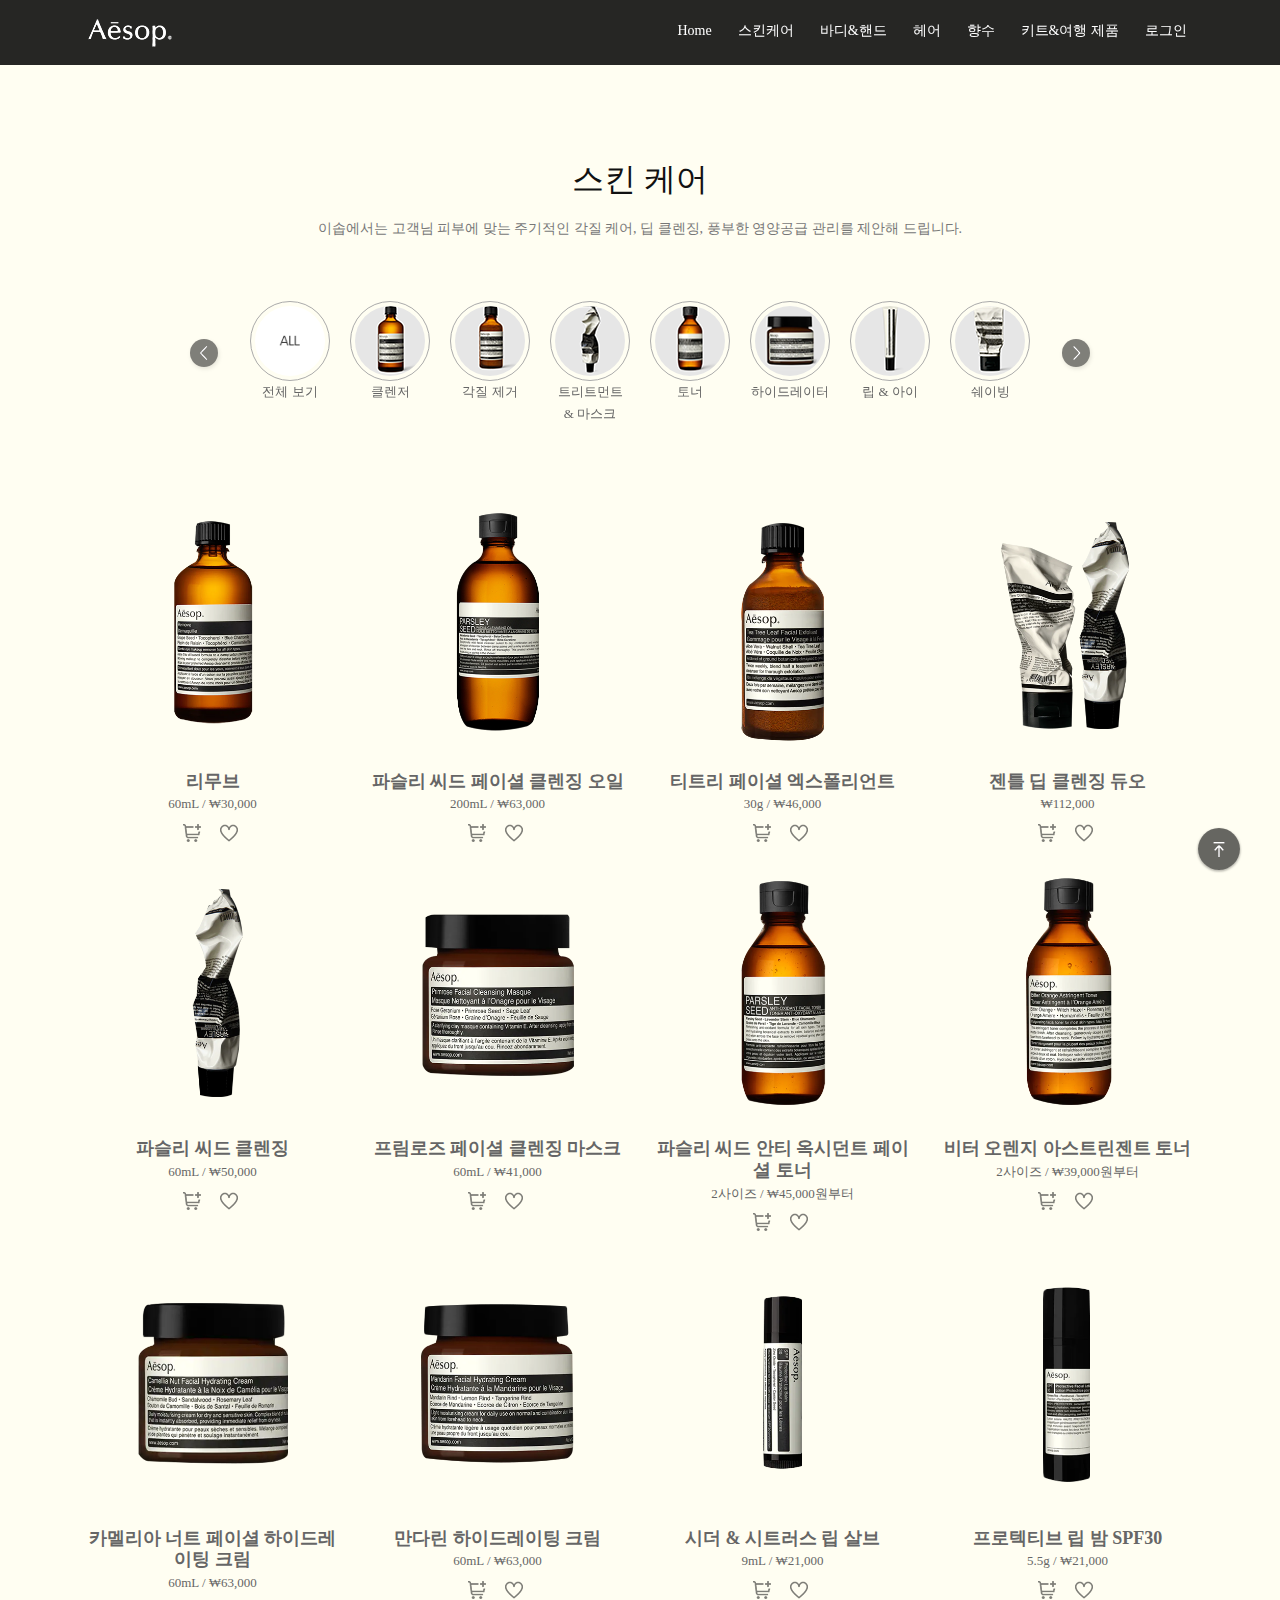
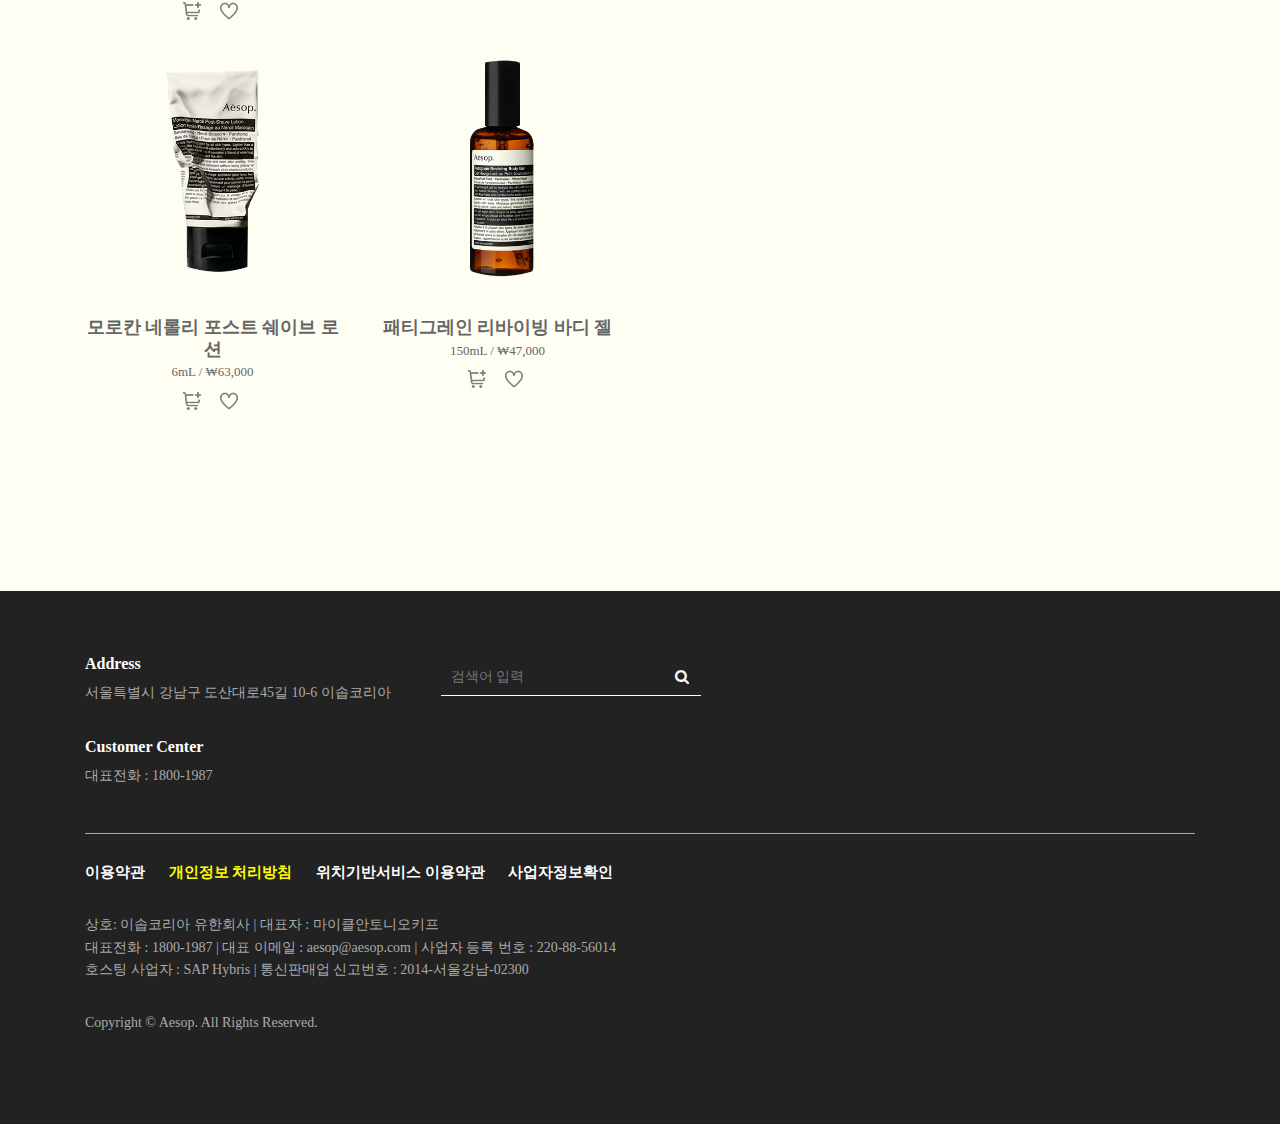
<file: sub_01.html>
<!DOCTYPE html>
<html lang="ko" class="prevent_fouc">
<head>
  <meta charset="UTF-8">
  <title>Aesop | prototype</title>
  <meta content="width=device-width, initial-scale=1.0" name="viewport">

  <!-- Favicons -->
  <link href="images/favicon.png" rel="icon">
  <link href="images/apple-touch-icon.png" rel="apple-touch-icon">

  <!-- Google Fonts -->
  <link href="https://fonts.googleapis.com/css?family=Montserrat:300,400,500,700|Open+Sans:300,300i,400,400i,700,700i" rel="stylesheet">

  <!-- Bootstrap CSS File -->
  <link href="lib/bootstrap/css/bootstrap.min.css" rel="stylesheet">

  <!-- Libraries CSS Files -->
  <link href="lib/animate/animate.min.css" rel="stylesheet">
  <link href="lib/font-awesome/css/font-awesome.min.css" rel="stylesheet">
  <link href="lib/ionicons/css/ionicons.min.css" rel="stylesheet">
  <link href="lib/magnific-popup/magnific-popup.css" rel="stylesheet">

  <!-- Main Stylesheet File -->
  <link href="css/style_sub.css" rel="stylesheet">

  <!-- slider -->
  <link rel="stylesheet" type="text/css" href="./css/slick.css">
  <link rel="stylesheet" href="./css/slick.min.css">
  <link rel="stylesheet" href="./css/slick-theme.min.css">

  <!-- fontawesome 최신버전 -->
  <script src="./js/fontawesome.js"></script>

</head>

<body>
  
  <!--==========================
    Header
  ============================-->
  <header id="header">
    <div class="container">

      <div id="logo" class="pull-left">
        <h1><a href="index.html" class="scrollto"><img src="images/logo.png" alt="logo"></a></h1>
      </div>

      <nav id="nav-menu-container">
        <ul class="nav-menu">
          <li class="menu-active"><a href="./index.html">Home</a></li>
          <li><a href="./sub_01.html">스킨케어</a></li>
          <li><a href="./sub_01.html">바디&amp;핸드</a></li>
          <li><a href="./sub_01.html">헤어</a></li>
          <li><a href="./sub_01.html">향수</a></li>
          <li><a href="./sub_01.html">키트&amp;여행 제품</a></li>
          <li><a href="#">로그인</a></li>
        </ul>
      </nav><!-- #nav-menu-container -->
    </div>

    <!-- 검색 폼 -->
    <div class="d3">
      <form>
          <input type="text" placeholder="검색어 입력">
          <button type="submit">검색</button>
      </form>
    </div>
  <div class="search_btn"></div>
  </header><!-- #header -->


  <!--==========================
    online store Section
  ============================-->
    <section id="team">
        <div class="container">
          <div class="section-header">
            <h3 class="section-title">스킨 케어</h3>
            <p class="section-description">
              이솝에서는 고객님 피부에 맞는 주기적인 각질 케어, 딥 클렌징, 풍부한 영양공급 관리를 제안해 드립니다.
            </p>
          </div>
            <!-- slider -->
              <div class="page-wrapper">
              <div class="post-slider">
                  <div class="fas_02 prev_02" id="prev">
                      <img src="./images/prev2.png" alt="prev">
                  </div>
                  <div class="fas_02 next_02" id="next">
                      <img src="./images/next2.png" alt="next">
                  </div>
                  <div class="post-wrapper-8p">
                      <div>
                          <a class="databtn databtn_001">
                              <img src="./images/all.png" alt="전체보기">
                          </a>
                          <span class="imgcaption ">전체 보기</span>
                      </div>
                      <div>
                          <a class="databtn databtn_002">
                              <img src="./images/1-0.png" alt="클렌저">
                          </a>
                          <span class="imgcaption">클렌저</span>
                      </div>
                      <div>
                          <a class="databtn databtn_003">
                              <img src="./images/2-0.png" alt="각질 제거">
                          </a>
                          <span class="imgcaption">각질 제거</span>
                      </div>
                      <div>
                          <a class="databtn databtn_004">
                              <img src="./images/3-0.png" alt="트리트먼트_마스크">
                          </a>
                          <span class="imgcaption">트리트먼트 <br>&amp; 마스크</span>
                      </div>
                      <div>
                        <a class="databtn databtn_005">
                              <img src="./images/4-0.png" alt="토너">             
                      </a>
                      <span class="imgcaption">토너</span>
                      </div>
                      <div>
                          <a class="databtn databtn_006">
                              <img src="./images/5-0.png" alt="하이드레이터">
                          </a>
                          <span class="imgcaption">하이드레이터</span>
                      </div>
                      <div>
                        <a class="databtn databtn_007">
                          <img src="./images/6-0.png" alt="립_아이">
                          </a>
                          <span class="imgcaption">립 &amp; 아이</span>
                      </div>
                      <div>
                        <a class="databtn databtn_008">
                          <img src="./images/7-0.png" alt="쉐이빙">
                          </a>
                          <span class="imgcaption">쉐이빙</span>
                      </div>
                      <div>
                        <a class="databtn databtn_009">
                          <img src="./images/8-0.png" alt="선케어">
                          </a>
                          <span class="imgcaption">선케어</span>
                      </div>
                  </div>
              </div>
          </div><!-- //slider -->
  
          <!-- databox_001 -->
          <div class="databox_001">
            <div class="row wow fadeInUp">
              <div class="col-lg-3 col-md-6">
                <div class="member">
                  <div class="pic"> <a href="javascript:alert('프로토타입 제작 중입니다.');"><img src="images/product_01.png" alt=""></a></div>
                  <h4>리무브 </h4>
                  <span>60mL / &#8361;30,000</span>
                  <div class="social">
                    <a href="javascript:alert('프로토타입 제작 중입니다.');">
                      <img src="./images/cart_add.png" alt="cart_add">
                    </a>
                    <a href="javascript:alert('프로토타입 제작 중입니다.');">
                      <img src="./images/heart.png" alt="heart">
                    </a>
                  </div>
                </div>
              </div>
  
              <div class="col-lg-3 col-md-6">
                <div class="member">
                  <div class="pic"> <a href="javascript:alert('프로토타입 제작 중입니다.');"><img src="images/product_02.png" alt=""></a></div>
                  <h4>파슬리 씨드 페이셜 클렌징 오일</h4>
                  <span>200mL / &#8361;63,000</span>
                   <div class="social">
                    <a href="javascript:alert('프로토타입 제작 중입니다.');">
                      <img src="./images/cart_add.png" alt="cart_add">
                    </a>
                    <a href="javascript:alert('프로토타입 제작 중입니다.');">
                      <img src="./images/heart.png" alt="heart">
                    </a>
                  </div>
                </div>
              </div>
  
              <div class="col-lg-3 col-md-6">
                <div class="member">
                  <div class="pic"> <a href="javascript:alert('프로토타입 제작 중입니다.');"><img src="images/product_03.png" alt=""></a></div>
                  <h4>티트리 페이셜 엑스폴리언트</h4>
                  <span>30g / &#8361;46,000</span>
                   <div class="social">
                    <a href="javascript:alert('프로토타입 제작 중입니다.');">
                      <img src="./images/cart_add.png" alt="cart_add">
                    </a>
                    <a href="javascript:alert('프로토타입 제작 중입니다.');">
                      <img src="./images/heart.png" alt="heart">
                    </a>
                  </div>
                </div>
              </div>
  
              <div class="col-lg-3 col-md-6">
                <div class="member">
                  <div class="pic"> <a href="javascript:alert('프로토타입 제작 중입니다.');"><img src="images/product_04.png" alt=""></a></div>
                  <h4>젠틀 딥 클렌징 듀오</h4>
                  <span>&#8361;112,000</span>
                   <div class="social">
                    <a href="javascript:alert('프로토타입 제작 중입니다.');">
                      <img src="./images/cart_add.png" alt="cart_add">
                    </a>
                    <a href="javascript:alert('프로토타입 제작 중입니다.');">
                      <img src="./images/heart.png" alt="heart">
                    </a>
                  </div>
                </div>
              </div>
  
              <div class="col-lg-3 col-md-6">
                <div class="member">
                  <div class="pic"> <a href="javascript:alert('프로토타입 제작 중입니다.');"><img src="images/product_05.png" alt=""></a></div>
                  <h4>파슬리 씨드 클렌징</h4>
                  <span>60mL / &#8361;50,000</span>
                   <div class="social">
                    <a href="javascript:alert('프로토타입 제작 중입니다.');">
                      <img src="./images/cart_add.png" alt="cart_add">
                    </a>
                    <a href="javascript:alert('프로토타입 제작 중입니다.');">
                      <img src="./images/heart.png" alt="heart">
                    </a>
                  </div>
                </div>
              </div>
  
              <div class="col-lg-3 col-md-6">
                <div class="member">
                  <div class="pic"> <a href="javascript:alert('프로토타입 제작 중입니다.');"><img src="images/product_06.png" alt=""></a></div>
                  <h4>프림로즈 페이셜 클렌징 마스크</h4>
                  <span>60mL / &#8361;41,000</span>
                   <div class="social">
                    <a href="javascript:alert('프로토타입 제작 중입니다.');">
                      <img src="./images/cart_add.png" alt="cart_add">
                    </a>
                    <a href="javascript:alert('프로토타입 제작 중입니다.');">
                      <img src="./images/heart.png" alt="heart">
                    </a>
                  </div>
                </div>
              </div>
  
              <div class="col-lg-3 col-md-6">
                <div class="member">
                  <div class="pic"> <a href="javascript:alert('프로토타입 제작 중입니다.');"><img src="images/product_07.png" alt=""></a></div>
                  <h4>파슬리 씨드 안티 옥시던트 페이셜 토너</h4>
                  <span>2사이즈 / &#8361;45,000원부터</span>
                   <div class="social">
                    <a href="javascript:alert('프로토타입 제작 중입니다.');">
                      <img src="./images/cart_add.png" alt="cart_add">
                    </a>
                    <a href="javascript:alert('프로토타입 제작 중입니다.');">
                      <img src="./images/heart.png" alt="heart">
                    </a>
                  </div>
                </div>
              </div>
  
              <div class="col-lg-3 col-md-6">
                <div class="member">
                  <div class="pic"> <a href="javascript:alert('프로토타입 제작 중입니다.');"><img src="images/product_08.png" alt=""></a></div>
                  <h4>비터 오렌지 아스트린젠트 토너</h4>
                  <span>2사이즈 / &#8361;39,000원부터</span>
                   <div class="social">
                    <a href="javascript:alert('프로토타입 제작 중입니다.');">
                      <img src="./images/cart_add.png" alt="cart_add">
                    </a>
                    <a href="javascript:alert('프로토타입 제작 중입니다.');">
                      <img src="./images/heart.png" alt="heart">
                    </a>
                  </div>
                </div>
              </div>

              <div class="col-lg-3 col-md-6">
                <div class="member">
                  <div class="pic"> <a href="javascript:alert('프로토타입 제작 중입니다.');"><img src="images/product_09.png" alt=""></a></div>
                  <h4>카멜리아 너트 페이셜 하이드레이팅 크림</h4>
                  <span>60mL / &#8361;63,000</span>
                   <div class="social">
                    <a href="javascript:alert('프로토타입 제작 중입니다.');">
                      <img src="./images/cart_add.png" alt="cart_add">
                    </a>
                    <a href="javascript:alert('프로토타입 제작 중입니다.');">
                      <img src="./images/heart.png" alt="heart">
                    </a>
                  </div>
                </div>
              </div>
  
              <div class="col-lg-3 col-md-6">
                <div class="member">
                  <div class="pic"> <a href="javascript:alert('프로토타입 제작 중입니다.');"><img src="images/product_10.png" alt=""></a></div>
                  <h4>만다린 하이드레이팅 크림</h4>
                  <span>60mL / &#8361;63,000</span>
                   <div class="social">
                    <a href="javascript:alert('프로토타입 제작 중입니다.');">
                      <img src="./images/cart_add.png" alt="cart_add">
                    </a>
                    <a href="javascript:alert('프로토타입 제작 중입니다.');">
                      <img src="./images/heart.png" alt="heart">
                    </a>
                  </div>
                </div>
              </div>
  
              <div class="col-lg-3 col-md-6">
                <div class="member">
                  <div class="pic"> <a href="javascript:alert('프로토타입 제작 중입니다.');"><img src="images/product_11.png" alt=""></a></div>
                  <h4>시더 &amp; 시트러스 립 살브</h4>
                  <span>9mL / &#8361;21,000</span>
                   <div class="social">
                    <a href="javascript:alert('프로토타입 제작 중입니다.');">
                      <img src="./images/cart_add.png" alt="cart_add">
                    </a>
                    <a href="javascript:alert('프로토타입 제작 중입니다.');">
                      <img src="./images/heart.png" alt="heart">
                    </a>
                  </div>
                </div>
              </div>
  
              <div class="col-lg-3 col-md-6">
                <div class="member">
                  <div class="pic"> <a href="javascript:alert('프로토타입 제작 중입니다.');"><img src="images/product_12.png" alt=""></a></div>
                  <h4>프로텍티브 립 밤 SPF30</h4>
                  <span>5.5g / &#8361;21,000</span>
                   <div class="social">
                    <a href="javascript:alert('프로토타입 제작 중입니다.');">
                      <img src="./images/cart_add.png" alt="cart_add">
                    </a>
                    <a href="javascript:alert('프로토타입 제작 중입니다.');">
                      <img src="./images/heart.png" alt="heart">
                    </a>
                  </div>
                </div>
              </div>
  
              <div class="col-lg-3 col-md-6">
                <div class="member">
                  <div class="pic"> <a href="javascript:alert('프로토타입 제작 중입니다.');"><img src="images/product_13.png" alt=""></a></div>
                  <h4>모로칸 네롤리 포스트 쉐이브 로션</h4>
                  <span>6mL / &#8361;63,000</span>
                   <div class="social">
                    <a href="javascript:alert('프로토타입 제작 중입니다.');">
                      <img src="./images/cart_add.png" alt="cart_add">
                    </a>
                    <a href="javascript:alert('프로토타입 제작 중입니다.');">
                      <img src="./images/heart.png" alt="heart">
                    </a>
                  </div>
                </div>
              </div>
  
              <div class="col-lg-3 col-md-6">
                <div class="member">
                  <div class="pic"> <a href="javascript:alert('프로토타입 제작 중입니다.');"><img src="images/product_14.png" alt=""></a></div>
                  <h4>패티그레인 리바이빙 바디 젤</h4>
                  <span>150mL / &#8361;47,000</span>
                   <div class="social">
                    <a href="javascript:alert('프로토타입 제작 중입니다.');">
                      <img src="./images/cart_add.png" alt="cart_add">
                    </a>
                    <a href="javascript:alert('프로토타입 제작 중입니다.');">
                      <img src="./images/heart.png" alt="heart">
                    </a>
                  </div>
                </div>
              </div>

            </div>
          </div><!-- // .databox_001 -->
          
          <!-- databox_002 -->
          <div class="databox_002">
            <div class="row">
              <div class="col-lg-3 col-md-6">
                <div class="member">
                  <div class="pic"> <a href="javascript:alert('프로토타입 제작 중입니다.');"><img src="images/product_01.png" alt=""></a></div>
                  <h4>리무브 </h4>
                  <span>60mL / &#8361;30,000</span>
                  <div class="social">
                    <a href="javascript:alert('프로토타입 제작 중입니다.');">
                      <img src="./images/cart_add.png" alt="cart_add">
                    </a>
                    <a href="javascript:alert('프로토타입 제작 중입니다.');">
                      <img src="./images/heart.png" alt="heart">
                    </a>
                  </div>
                </div>
              </div>
  
              <div class="col-lg-3 col-md-6">
                <div class="member">
                  <div class="pic"> <a href="javascript:alert('프로토타입 제작 중입니다.');"><img src="images/product_02.png" alt=""></a></div>
                  <h4>파슬리 씨드 페이셜 클렌징 오일</h4>
                  <span>200mL / &#8361;63,000</span>
                   <div class="social">
                    <a href="javascript:alert('프로토타입 제작 중입니다.');">
                      <img src="./images/cart_add.png" alt="cart_add">
                    </a>
                    <a href="javascript:alert('프로토타입 제작 중입니다.');">
                      <img src="./images/heart.png" alt="heart">
                    </a>
                  </div>
                </div>
              </div>
            </div>
          </div><!-- // .databox_002 -->
  
  <!-- databox_003 -->
  <div class="databox_003">
    <div class="row ">
  
      <div class="col-lg-3 col-md-6">
        <div class="member">
          <div class="pic"> <a href="javascript:alert('프로토타입 제작 중입니다.');"><img src="images/product_03.png" alt=""></a></div>
          <h4>티트리 페이셜 엑스폴리언트</h4>
          <span>30g / &#8361;46,000</span>
           <div class="social">
            <a href="javascript:alert('프로토타입 제작 중입니다.');">
              <img src="./images/cart_add.png" alt="cart_add">
            </a>
            <a href="javascript:alert('프로토타입 제작 중입니다.');">
              <img src="./images/heart.png" alt="heart">
            </a>
          </div>
        </div>
      </div>

      <div class="col-lg-3 col-md-6">
        <div class="member">
          <div class="pic"> <a href="javascript:alert('프로토타입 제작 중입니다.');"><img src="images/product_04.png" alt=""></a></div>
          <h4>젠틀 딥 클렌징 듀오</h4>
          <span>&#8361;112,000</span>
           <div class="social">
            <a href="javascript:alert('프로토타입 제작 중입니다.');">
              <img src="./images/cart_add.png" alt="cart_add">
            </a>
            <a href="javascript:alert('프로토타입 제작 중입니다.');">
              <img src="./images/heart.png" alt="heart">
            </a>
          </div>
        </div>
      </div>
    </div>
  </div><!-- // .databox_003 -->
  
  <!-- databox_004 -->
  <div class="databox_004">
    <div class="row ">
      
      <div class="col-lg-3 col-md-6">
        <div class="member">
          <div class="pic"> <a href="javascript:alert('프로토타입 제작 중입니다.');"><img src="images/product_05.png" alt=""></a></div>
          <h4>파슬리 씨드 클렌징</h4>
          <span>60mL / &#8361;50,000</span>
           <div class="social">
            <a href="javascript:alert('프로토타입 제작 중입니다.');">
              <img src="./images/cart_add.png" alt="cart_add">
            </a>
            <a href="javascript:alert('프로토타입 제작 중입니다.');">
              <img src="./images/heart.png" alt="heart">
            </a>
          </div>
        </div>
      </div>

      <div class="col-lg-3 col-md-6">
        <div class="member">
          <div class="pic"> <a href="javascript:alert('프로토타입 제작 중입니다.');"><img src="images/product_06.png" alt=""></a></div>
          <h4>프림로즈 페이셜 클렌징 마스크</h4>
          <span>60mL / &#8361;41,000</span>
           <div class="social">
            <a href="javascript:alert('프로토타입 제작 중입니다.');">
              <img src="./images/cart_add.png" alt="cart_add">
            </a>
            <a href="javascript:alert('프로토타입 제작 중입니다.');">
              <img src="./images/heart.png" alt="heart">
            </a>
          </div>
        </div>
      </div>
    </div>
  </div><!-- // .databox_004 -->
  
  <!-- databox_005 -->
  <div class="databox_005">
    <div class="row ">
  
      <div class="col-lg-3 col-md-6">
        <div class="member">
          <div class="pic"> <a href="javascript:alert('프로토타입 제작 중입니다.');"><img src="images/product_07.png" alt=""></a></div>
          <h4>파슬리 씨드 안티 옥시던트 페이셜 토너</h4>
          <span>2사이즈 / &#8361;45,000원부터</span>
           <div class="social">
            <a href="javascript:alert('프로토타입 제작 중입니다.');">
              <img src="./images/cart_add.png" alt="cart_add">
            </a>
            <a href="javascript:alert('프로토타입 제작 중입니다.');">
              <img src="./images/heart.png" alt="heart">
            </a>
          </div>
        </div>
      </div>

      <div class="col-lg-3 col-md-6">
        <div class="member">
          <div class="pic"> <a href="javascript:alert('프로토타입 제작 중입니다.');"><img src="images/product_08.png" alt=""></a></div>
          <h4>비터 오렌지 아스트린젠트 토너</h4>
          <span>2사이즈 / &#8361;39,000원부터</span>
           <div class="social">
            <a href="javascript:alert('프로토타입 제작 중입니다.');">
              <img src="./images/cart_add.png" alt="cart_add">
            </a>
            <a href="javascript:alert('프로토타입 제작 중입니다.');">
              <img src="./images/heart.png" alt="heart">
            </a>
          </div>
        </div>
      </div>
    </div>
  </div><!-- // .databox_005 -->
  
  
  <!-- databox_006 -->
  <div class="databox_006">
    <div class="row ">
      
      <div class="col-lg-3 col-md-6">
        <div class="member">
          <div class="pic"> <a href="javascript:alert('프로토타입 제작 중입니다.');"><img src="images/product_09.png" alt=""></a></div>
          <h4>카멜리아 너트 페이셜 하이드레이팅 크림</h4>
          <span>60mL / &#8361;63,000</span>
           <div class="social">
            <a href="javascript:alert('프로토타입 제작 중입니다.');">
              <img src="./images/cart_add.png" alt="cart_add">
            </a>
            <a href="javascript:alert('프로토타입 제작 중입니다.');">
              <img src="./images/heart.png" alt="heart">
            </a>
          </div>
        </div>
      </div>

      <div class="col-lg-3 col-md-6">
        <div class="member">
          <div class="pic"> <a href="javascript:alert('프로토타입 제작 중입니다.');"><img src="images/product_10.png" alt=""></a></div>
          <h4>만다린 하이드레이팅 크림</h4>
          <span>60mL / &#8361;63,000</span>
           <div class="social">
            <a href="javascript:alert('프로토타입 제작 중입니다.');">
              <img src="./images/cart_add.png" alt="cart_add">
            </a>
            <a href="javascript:alert('프로토타입 제작 중입니다.');">
              <img src="./images/heart.png" alt="heart">
            </a>
          </div>
        </div>
      </div>
    </div>
  </div><!-- // .databox_006 -->
  
  <!-- databox_007 -->
  <div class="databox_007">
    <div class="row ">
      <div class="col-lg-3 col-md-6">
        <div class="member">
          <div class="pic"> <a href="javascript:alert('프로토타입 제작 중입니다.');"><img src="images/product_11.png" alt=""></a></div>
          <h4>시더 &amp; 시트러스 립 살브</h4>
          <span>9mL / &#8361;21,000</span>
           <div class="social">
            <a href="javascript:alert('프로토타입 제작 중입니다.');">
              <img src="./images/cart_add.png" alt="cart_add">
            </a>
            <a href="javascript:alert('프로토타입 제작 중입니다.');">
              <img src="./images/heart.png" alt="heart">
            </a>
          </div>
        </div>
      </div>

      <div class="col-lg-3 col-md-6">
        <div class="member">
          <div class="pic"> <a href="javascript:alert('프로토타입 제작 중입니다.');"><img src="images/product_12.png" alt=""></a></div>
          <h4>프로텍티브 립 밤 SPF30</h4>
          <span>5.5g / &#8361;21,000</span>
           <div class="social">
            <a href="javascript:alert('프로토타입 제작 중입니다.');">
              <img src="./images/cart_add.png" alt="cart_add">
            </a>
            <a href="javascript:alert('프로토타입 제작 중입니다.');">
              <img src="./images/heart.png" alt="heart">
            </a>
          </div>
        </div>
      </div>
    </div>
  </div><!-- // .databox_007 -->
  
  <!-- databox_008 -->
  <div class="databox_008">
    <div class="row ">
  
      <div class="col-lg-3 col-md-6">
        <div class="member">
          <div class="pic"> <a href="javascript:alert('프로토타입 제작 중입니다.');"><img src="images/product_13.png" alt=""></a></div>
          <h4>모로칸 네롤리 포스트 쉐이브 로션</h4>
          <span>6mL / &#8361;63,000</span>
           <div class="social">
            <a href="javascript:alert('프로토타입 제작 중입니다.');">
              <img src="./images/cart_add.png" alt="cart_add">
            </a>
            <a href="javascript:alert('프로토타입 제작 중입니다.');">
              <img src="./images/heart.png" alt="heart">
            </a>
          </div>
        </div>
      </div>
    </div>
  </div><!-- // .databox_008 -->

  <!-- databox_009 -->
  <div class="databox_009">
    <div class="row ">
  
      <div class="col-lg-3 col-md-6">
        <div class="member">
          <div class="pic"> <a href="javascript:alert('프로토타입 제작 중입니다.');"><img src="images/product_14.png" alt=""></a></div>
          <h4>패티그레인 리바이빙 바디 젤</h4>
          <span>150mL / &#8361;47,000</span>
           <div class="social">
            <a href="javascript:alert('프로토타입 제작 중입니다.');">
              <img src="./images/cart_add.png" alt="cart_add">
            </a>
            <a href="javascript:alert('프로토타입 제작 중입니다.');">
              <img src="./images/heart.png" alt="heart">
            </a>
          </div>
        </div>
      </div>
    </div>
  </div><!-- // .databox_009 -->
</div>
</section><!-- #team -->


  <!--==========================
    Footer
  ============================-->
  <footer id="footer">
    <div class="container">
      <div class="row">
        <div class="col-lg-12 text-lg-left text-center">
          

          <div class="ft_01">
            <p class="ft_tit">Address</p>
            <p class="ft_txt">서울특별시 강남구 도산대로45길 10-6 이솝코리아</p>
            <p class="ft_tit">Customer Center</p>
            <p class="ft_txt">대표전화 : 1800-1987</p>
          </div>            
          <div class="d1">
            <form>
            <input type="text" placeholder="검색어 입력">
            <button type="submit"></button>
            </form>
          </div>
          <div class="ft_03">
            <hr>
              <ul>
                <li><a href="#">이용약관</a></li>
                <li><a href="#" style="color:#ff0;">개인정보 처리방침</a></li>
                <li><a href="#">위치기반서비스 이용약관</a></li>
                <li><a href="#">사업자정보확인</a></li>
              </ul>
          </div>
          <div class="ft_04">
            <p class="ft_txt ft_04_01">
              상호: 이솝코리아 유한회사 | 대표자 : 마이클안토니오키프 <br>
              대표전화 : 1800-1987 | 대표 이메일 : aesop@aesop.com | 사업자 등록 번호 : 220-88-56014 <br>
              호스팅 사업자 : SAP Hybris | 통신판매업 신고번호 : 2014-서울강남-02300
            </p>
            <p class="ft_txt">
              Copyright © Aesop. All Rights Reserved.
            </p>
          </div>
        
        
        </div>
      </div>
    </div>
  </footer><!-- #footer -->
	
  <!-- aside -->
  <aside>
    <div id="aside_top">
        <a href="#"><img src="./images/top2.png" alt="top"></a>
    </div> <!-- // #aside_top -->
</aside>

<!-- 로그인 모달 -->
<div id="login_modal">
  <div class="login_popup">
      <a href="index.html">
          <img class="popup_logo" src="./images/logo_black.png" alt="logo">
      </a>
      <img class="closebtn" src="./images/closebtn.png" alt="closebtn">
    <!-- 탭 메뉴 -->
    <div class="tabMenu">
      <input type="radio" name="a" id="tab_01" tabindex="1" checked>
      <input type="radio" name="a" id="tab_02" tabindex="2">

      <div class="tabMenu-nav">
          <label for="tab_01">회원</label>
          <label for="tab_02">비회원</label>
      </div>

      <div class="tabMenu-content tab-01">
      <!-- member login modal -->  
          <div id="login_modal_wrap">
              <form id="loginForm">
                  <p class="chkBox">
                      <input type="checkbox" value="chk_01" name="chk_01"> 아이디 저장
                  </p>
                  <p class="inputBox input_id">
                      <input type="text" placeholder="아이디" required="required" autofocus="autofocus">
                  </p>    
                  <p class="inputBox input_password">
                      <input type="password" placeholder="비밀번호" required="required">
                  </p>
                  <p class="submitBox">
                      <input type="submit" value="로그인">
                  </p>
              </form>   

              <div id="subLink">
                  <p class="subLink_left">
                      <a href="javascript:alert('프로토타입 제작 중입니다.');">
                          아이디 찾기 >
                      </a>
                      <a href="javascript:alert('프로토타입 제작 중입니다.');">
                          비밀번호 찾기 >
                      </a>
                  </p>
                  <p class="subLink_right">
                      <a href="javascript:alert('프로토타입 제작 중입니다.');">
                          L.POINT 회원가입 >
                      </a>
                  </p>
              </div> <!-- id=subLink -->

              <div id="siteLogin">
                  <a href="javascript:alert('프로토타입 제작 중입니다.');">
                      <img src="./images/popup_login_naver-03.png" alt="naver">
                  </a>
                  <a href="javascript:alert('프로토타입 제작 중입니다.');">
                      <img src="./images/popup_login_kakaotalk-03.png" alt="kakao">
                  </a>
                  <a href="javascript:alert('프로토타입 제작 중입니다.');">
                      <img src="./images/popup_login_facebook-03.png" alt="facebook">
                  </a>
              </div> <!-- id-siteLogin-->
          </div> <!-- id=login_modal_wrap -->
      </div> <!-- class=tabMenu-content tab-01 -->

      <div class="tabMenu-content tab-02">
      <!-- nonmenber login modal -->
          <div id="login_modal_wrap">
              <form id="loginForm">
                  <p class="chkBox">
                      주문번호와 이메일 주소를 입력해주세요.
                  </p>
                  <p class="inputBox input_id">
                      <input type="text" placeholder="주문번호" required="required" autofocus="autofocus">
                  </p>    
                  <p class="inputBox input_email">
                      <input type="email" placeholder="이메일" required="required">
                  </p>
                  <p class="submitBox">
                      <input type="submit" value="주문조회">
                  </p>
              </form>   
          </div> <!-- id=login_modal_wrap -->
      </div> <!-- class=tabMenu-content tab-02 -->
  </div>  <!-- class=tabMenu -->

</div>
</div><!-- #login_modal End -->

  <!-- JavaScript Libraries -->
  <script src="lib/jquery/jquery.min.js"></script>
  <script src="lib/jquery/jquery-migrate.min.js"></script>
  <script src="lib/bootstrap/js/bootstrap.bundle.min.js"></script>
  <script src="lib/easing/easing.min.js"></script>
  <script src="lib/wow/wow.min.js"></script>
  <script src="lib/superfish/hoverIntent.js"></script>
  <script src="lib/superfish/superfish.min.js"></script>
  <script src="lib/magnific-popup/magnific-popup.min.js"></script>


  <!-- Template Main Javascript File -->
  <script src="js/main.js"></script>


  <!-- 온라인 스토어 slick 슬라이더 + jQuery -->
  <!-- <script type="text/javascript" src="https://code.jquery.com/jquery-1.11.0.min-.js"></script>
  <script type="text/javascript" src="https://code.jquery.com/jquery-migrate-1.2.1.min-.js"></script> -->
  <script type="text/javascript" src="./js/slick.min.js"></script>
  <script>

    $(document).ready(function(){
  /* 온라인 스토어 페이지 */
    /* slick 슬라이더 css 로딩 느려서 깨지는 문제 해결  */
      $('html').removeClass('prevent_fouc');
    /* 상품목록 */
      $(".databox_001").show();
      $(".databox_002, .databox_002, .databox_003, .databox_004, .databox_005, .databox_006, .databox_007, .databox_008, .databox_009").hide();
    });

    $('.post-wrapper-8p').slick({
      autoplay: false,
      infinite:false,
      nextArrow:$('#next'),
      prevArrow:$('#prev'),
      slidesToShow: 8,
      slidesToScroll: 1,
      responsive: [
        {
          breakpoint: 992,
          settings: {
            slidesToShow: 6,
            slidesToScroll: 1,
          }
        },
        {
          breakpoint: 821,
          settings: {
            slidesToShow: 5,
            slidesToScroll: 1
          }
        },
        {
          breakpoint: 768,
          settings: "slick-instalized",
          settings: {
            slidesToShow: 3,
            slidesToScroll: 1
          }
        },
        {
          breakpoint: 480,
          settings: "slick-instalized",
          settings: {
          slidesToShow: 3,
          slidesToScroll:3,
          arrow:false
          }
        },
      ]
    });

    $(".databtn_001").click(function(){
        $(".databox_001").fadeIn(1300);
        $(".databox_002, .databox_003, .databox_004, .databox_005, .databox_006, .databox_007, .databox_008, .databox_009").hide();
    });
    $(".databtn_002").click(function(){
        $(".databox_002").fadeIn(1300);
        $(".databox_001, .databox_003, .databox_004, .databox_005, .databox_006, .databox_007, .databox_008, .databox_009").hide();
    });
    $(".databtn_003").click(function(){
        $(".databox_003").fadeIn(1300);
        $(".databox_001, .databox_002, .databox_004, .databox_005, .databox_006, .databox_007, .databox_008, .databox_009").hide();
    });
    $(".databtn_004").click(function(){
        $(".databox_004").fadeIn(1300);
        $(".databox_001, .databox_002, .databox_003, .databox_005, .databox_006, .databox_007, .databox_008, .databox_009").hide();
    });
    $(".databtn_005").click(function(){
        $(".databox_005").fadeIn(1300);
        $(".databox_001, .databox_002, .databox_003, .databox_004, .databox_006, .databox_007, .databox_008, .databox_009").hide();
    });
    $(".databtn_006").click(function(){
        $(".databox_006").fadeIn(1300);
        $(".databox_001, .databox_002, .databox_003, .databox_004, .databox_005, .databox_007, .databox_008, .databox_009").hide();
    });
    $(".databtn_007").click(function(){
        $(".databox_007").fadeIn(1300);
        $(".databox_001, .databox_002, .databox_003, .databox_004, .databox_005, .databox_006, .databox_008, .databox_009").hide();
    });
    $(".databtn_008").click(function(){
        $(".databox_008").fadeIn(1300);
        $(".databox_001, .databox_002, .databox_003, .databox_004, .databox_005, .databox_006, .databox_007, .databox_009").hide();
    });
    $(".databtn_009").click(function(){
        $(".databox_009").fadeIn(1300);
        $(".databox_001, .databox_002, .databox_003, .databox_004, .databox_005, .databox_006, .databox_007, .databox_008").hide();
    });

  /* 스크롤 이벤트 발생 시 헤더, aside top메뉴 hide */
    var lastScrollTop = 0,
            delta = 15;

    $(window).scroll(function () {

        var st = $(this).scrollTop();
        if(Math.abs(lastScrollTop - st) <= delta) return;
        if((st > lastScrollTop) && (lastScrollTop > 0)) {
            $("#header").hide();
            // $("#mobile-nav-toggle").hide();
            $("#aside_top").fadeOut(100);
        } else {
            $("#header").show();
            // $("#mobile-nav-toggle").show();
            $("#aside_top").fadeIn(100);
        }
        lastScrollTop = st;
    });

  /* 로그인 모달 */
    $(".nav-menu li:last").click(function(){
      $("#login_modal").addClass("active");
    });

    $(".closebtn").click(function(){
      $("#login_modal").removeClass("active");
    });

    /* 헤더 폼 슬라이드 */
    $(".search_btn").click(function(){
      $(".d3").stop().slideToggle("fast");
      $(".gnb").stop().slideUp();
    });

  </script>
</body>
</html>
</file>
<file: css/style_sub.css>
@charset "UTF-8";
/*--------------------------------------------------------------
# General
--------------------------------------------------------------*/
html {
  scroll-behavior: smooth;
}
.prevent_fouc { 
  display:none; 
} 
body {
  color: #666666;
  font:14px/1.6 "나눔고딕";
  overflow-x: hidden;
  background:#fffef2;
}
a {
  color:#222;
  transition: 0.5s;
}
a:hover, a:active, a:focus {
  color:#222;
  outline: none;
  text-decoration: none;
}
p {
  padding: 0;
  margin: 0 0 30px 0;
}
h1, h2, h3, h4, h5, h6 {
  font-weight: 400;
  margin: 0 0 20px 0;
  padding: 0;
}

/*--------------------------------------------------------------
# Header
--------------------------------------------------------------*/
#header {
  position: fixed;
  left: 0;
  top: 0;
  right: 0;
  background: rgba(0,0,0,0.85);
  z-index: 997;
  padding: 15px 0;
  height: 65px;
  transition: all 0.5s;
}
#header #logo {
  float: left;
}
#header #logo h1 {
  font-size: 26px;
  margin: -4px 0 0 0;
  padding:4px 0;
  line-height: 1;
  display: inline-block;
  font-weight: 300;
  letter-spacing: 3px;
  text-transform: uppercase;
}
#header #logo h1 a, #header #logo h1 a:hover {
  color: #fff;
}
#header #logo img {
  padding: 0;
  margin: 0;
}

/*검색 폼*/

.d3 {
  background: rgba(43,43,43,0.98);
  position:fixed;
  width:100%;
  left:0;
  top:0;
  height:140px;
  display: none;
}
.d3 form {
  width:96%;
  padding-top:80px;
  margin:0 auto;
}
.d3 input, .d3 button {
border: 1px solid #111;
outline: none;
}
.d3 input {
  float:left;
  width: 85%;
  height: 36px;
  padding-left: 15px;
  background:transparent;
  box-sizing: border-box;
  border-right: none;
  color:#000;
  background:#fffef2;
  border-radius: 2px 0 0 2px;
}
.d3 button {
  float:left;
  height: 36px;
  width: 15%;
  cursor: pointer;
  background:#222;
  color:#fff;
  border-radius: 0 2px 2px 0;
}
}
.d3 button:hover {
  background:rgba(255,255,255,0.3)
}
.search_btn {
  display:none;
  padding:10px 0 10px 10px;
  position:fixed;
  right:5%;
  top:12px;
  cursor:pointer;
}
.search_btn:after {
content: "\f002";
font-family: FontAwesome;
font-size: 19px;

color: #fff;
}

@media (max-width: 768px) {
  #header #logo h1 {
    font-size: 26px;
    margin-top: 0;
  }
  #header #logo img {
    max-height: 40px;
  }
  .search_btn {
    display:block;
  }
}
#header.header-fixed {
  background: rgba(0,0,0,0.8);
  padding: 15px 0;
  height: 65px;
  transition: all 0.5s;
  
}

/*--------------------------------------------------------------
# Intro Section
--------------------------------------------------------------*/
#intro {
    background:#fffef2;
    position:relative;
}
#intro video {
    width:100%;
}
.intro_btn_section {
    position:absolute;
    z-index:3;
    top:56%;
    left:19%;
}
.intro_btn {
    width:200px;
    height:auto;
    font-size: 16px;
    letter-spacing: 1px;
    padding: 9px 32px;
    transition: 0.5s;
    margin: 10px;
    border: 1px solid #fff;
    color: #fff;
    background:transparent;
    cursor:pointer;
}
.intro_btn:hover {
    background:rgba(255, 255, 255, 0.3);
}
.intro_sns {
    position:absolute;
    left:19.5%;
    bottom:30%;
}
.intro_sns img {
    margin-right:15px;
    transition:0.3s;
}
.intro_sns img:hover {
    transform:scale(1.1);
    opacity:0.9;
}
@media all and (max-width:1300px) {
    .intro_sns {
        bottom:20%;
    }
}
@media all and (max-width:768px) {
    .intro_sns {
        bottom:15%;
    }
}
@media all and (max-width:693px) {
    .intro_btn_section {
        width:300px;
        top:33%;
        left:30%;
    } 
    .intro_btn {
        width:200px;
        height:auto;
        font-size: 16px;
        letter-spacing: 1px;
        padding: 6px 32px;
        transition: 0.5s;
        margin: 10px;
        border: 1px solid #fff;
        color: #fff;
        background:transparent;
        cursor:pointer;
    }
    
    .intro_sns {
        display:none;
    }
}
@media all and (max-width:479px) {
    .intro_btn_section {
        display:none;
    }
    .intro_sns {
        display:none;
    }
}
/*--------------------------------------------------------------
# Navigation Menu
--------------------------------------------------------------*/
/* Nav Menu Essentials */
.nav-menu, .nav-menu * {
  margin: 0;
  padding: 0;
  list-style: none;
}
.nav-menu ul {
  position: absolute;
  display: none;
  top: 100%;
  left: 0;
  z-index: 99;
}
.nav-menu li {
  position: relative;
  white-space: nowrap;
}
.nav-menu > li {
  margin-top:5px;
  float: left;
}
.nav-menu li:hover > ul,
.nav-menu li.sfHover > ul {
  display: block;
}
.nav-menu ul ul {
  top: 0;
  left: 100%;
}
.nav-menu ul li {
  min-width: 180px;
}
/* Nav Menu Arrows */
.sf-arrows .sf-with-ul {
  padding-right: 30px;
}
.sf-arrows .sf-with-ul:after {
  content: "\f107";
  position: absolute;
  right: 15px;
  font-family: FontAwesome;
  font-style: normal;
  font-weight: normal;
}
.sf-arrows ul .sf-with-ul:after {
  content: "\f105";
}
/* Nav Meu Container */
#nav-menu-container {
  float: right;
  margin: 0;
}
@media (max-width: 768px) {
  #nav-menu-container {
    display: none;
  }
}
/* Nav Meu Styling */
.nav-menu a {
  padding: 0 8px 10px 8px;
  text-decoration: none;
  display: inline-block;
  color: #fff;
  font-weight: 400;
  font-size: 14px;
  outline: none;
}
.nav-menu a:hover {
 font-weight:bold; 
}
.nav-menu > li {
  margin-left: 10px;
}
.nav-menu ul {
  margin: 4px 0 0 0;
  padding: 10px;
  box-shadow: 0px 0px 30px rgba(127, 137, 161, 0.25);
  background: #fff;
}
.nav-menu ul li {
  transition: 0.3s;
}
.nav-menu ul li a {
  padding: 10px;
  color: #333;
  transition: 0.3s;
  display: block;
  font-size: 13px;
  text-transform: none;
}
.nav-menu ul li:hover > a {
  color: #1dc8cd;
}
.nav-menu ul ul {
  margin: 0;
}

/* Mobile Nav Toggle */
#mobile-nav-toggle {
  position: fixed;
  left: 5%;
  top: 0;
  z-index: 999;
  margin: 20px 20px 0 0;
  border: 0;
  background: none;
  font-size: 24px;
  display: none;
  transition: all 0.4s;
  outline: none;
  cursor: pointer;
}
#mobile-nav-toggle i {
  color: #fff;
}
@media (max-width: 768px) {
  #mobile-nav-toggle {
    display: inline;
  }
  #header #logo h1 {
    position:absolute;
    left:43%;
    z-index:3;
  }
}

/* Mobile Nav Styling */
#mobile-nav {
  position: fixed;
  z-index: 998;
  left: -500px;
  width: 50%;
  height:100%;
  padding: 16px 0;
  background: rgba(43,43,43,0.98);
  transition: 0.3s;
}
#mobile-nav ul {
  padding: 0;
  margin: 0;
  list-style: none;
}
#mobile-nav ul li {
  position: relative;
}
#mobile-nav ul li a {
  color: #fffef2;
  font-size: 14px;
  overflow: hidden;
  padding: 18px 22px;
  position: relative;
  text-decoration: none;
  width: 100%;
  display: block;
  outline: none;
  text-align:center;
}
#mobile-nav ul li a:hover {
  color: #fffef2;
  text-decoration: underline;
}


#mobile-nav ul li li {
  padding-left: 30px;
}
#mobile-nav ul .menu-has-children i {
  position: absolute;
  right: 0;
  z-index: 99;
  padding: 15px;
  cursor: pointer;
  color: #fff;
}
#mobile-body-overly {
  width: 100%;
  height: 100%;
  z-index: 997;
  top: 0;
  left: 0;
  position: fixed;
  background: rgba(248, 248, 248, 0.2);
  display: none;
}
/* Mobile Nav body classes */
body.mobile-nav-active {
  overflow: hidden;
}
body.mobile-nav-active #mobile-nav {
  left: 0;
  top: 0;
}
body.mobile-nav-active #mobile-nav-toggle {
  color: #fff;
}

/*--------------------------------------------------------------
section general
--------------------------------------------------------------*/
.section-header .section-title {
  font-size: 32px;
  color: #111;
  text-align: center;
  font-weight: 400;
}
.section-header .section-description {
  text-align: center;
  padding-bottom: 30px;
  color: #777;
}
.section-bg {
  background: #f5f3e6;
}

/*--------------------------------------------------------------
브랜드 스토리 섹션 
--------------------------------------------------------------*/
#about {
  padding: 130px 0 0px;
  background:#fffef2;
}
#about .about-img {
  width:100%;
  overflow: hidden;
}
#about .about-img img {
  width:100%;
}
@media (max-width: 768px) {
  #about .about-img {
    height: auto;
  }
  #about .about-img img {
    margin-left: 0;
  }
}
#about .content .h2 {
  color: #333;
  font-weight: 500;
  font-size: 24px;
}
#about .content h3 {
  color: #777;
  font-weight: 300;
  font-size: 18px;
  line-height: 24px;
  font-style: italic;
}
#about .content p {
  line-height: 26px;
}
#about .content p:last-child {
  margin-bottom: 0;
}
#about .content i {
  font-size: 20px;
  padding-right: 4px;
  background: #355C7D;  /* fallback for old browsers */
  background: -webkit-linear-gradient(to bottom, #C06C84, #6C5B7B, #355C7D);  /* Chrome 10-25, Safari 5.1-6 */
  background: linear-gradient(to bottom, #C06C84, #6C5B7B, #355C7D); /* W3C, IE 10+/ Edge, Firefox 16+, Chrome 26+, Opera 12+, Safari 7+ */
  background-clip: border-box;
  -webkit-background-clip: text;
  -webkit-text-fill-color: transparent;
}
#about .content ul {
  list-style: none;
  padding: 0;
}
#about .content ul li {
  padding-bottom: 10px;
}
/*--------------------------------------------------------------
브랜드스토리 하단 섹션 (브랜드 스토리와 연결 됨)
--------------------------------------------------------------*/
#advanced-features {
  overflow: hidden;
  padding: 120px 0 40px;
  background:#fffef2;
}
#advanced-features .features-row {
  margin-bottom:120px;
}
#advanced-features h2 {
  font-size: 24px;
  font-weight: 500;
  color: #2b2b2b;  
}
#advanced-features h3 {
  font-size: 16px;
  line-height: 24px;
  font-weight: 500;
  font-style: normal;
  color: #999;
}
#advanced-features p {
  line-height: 24px;
  color: #777;
  margin-bottom: 30px;
  text-align:justify; 
}
#advanced-features .advanced-feature-img-right {
  max-width: 100%;
  float: right;
  padding: 0 0 0 30px;
}
#advanced-features .advanced-feature-img-left {
  max-width: 60%;
  float: left;
  padding: 0 30px 0 0;
}

@media (min-width: 992px) and (max-width:1199px) {
  #advanced-features .advanced-feature-img-right, #advanced-features .advanced-feature-img-left {
    max-width: 60%;
  }
}
@media (max-width: 991px) {
  #advanced-features .advanced-feature-img-right, #advanced-features .advanced-feature-img-left {
    width: 100%;
    max-width:100%;
    float: none;
    padding: 0 0 30px 0;
  }

  
}

/*--------------------------------------------------------------
가까운 매장 찾기 섹션
--------------------------------------------------------------*/
#call-to-action {
  overflow: hidden;
  background:transparent;
}
#call-to-action video {
  position:fixed;
  left:0;
  top:0;
  min-width:100%;
  min-height:100%;
  z-index:-1;
}
#call-to-action .container {
  margin: 150px auto;
}
#call-to-action .cta-title {
  color: #fff;
  font-size: 26px;
  font-weight: 500;
}
#call-to-action .cta-text {
  color: #fff; 
  text-align:justify;
}
#call-to-action .cta-btn {
  font-size: 16px;
  letter-spacing: 1px;
  display: inline-block;
  padding: 9px 32px;
  transition: 0.5s;
  margin: 10px;
  border: 1px solid #fff;
  color: #fff;
}
#call-to-action .cta-btn:hover {
  background:rgba(255, 255, 255, 0.3);
}

@media (min-width: 769px) {
  #call-to-action .cta-btn-container {
    display: flex;
    align-items: center;
    justify-content: flex-end;
  }
  #call-to-action .cta-text {
    text-align:justify; 
  }
}

/*--------------------------------------------------------------
더 아테네움
--------------------------------------------------------------*/
#read {
  padding-top:130px;
  position:relative;
  height:1536px;
  width:100%;
  background:#fffef2;
}
.read h3 {
  border-bottom: 0.5px solid #666;
  color: #111;
  font-weight: 400;
  font-size: 24px;
  margin-top:20px;
}
.read_01, .read_03 {
  width:35%;
  height:720px;
}
.read_02, .read_04 {
  width:62%;
  height:400px;
}
.read {
  position:absolute;
  overflow:hidden;
  cursor:pointer;
}
.read_02 {
  top:0;
  right:0;
}
.read_03 {
  right:0;
  top:420px;
}
.read_04 {
  top:740px;
}
.read_img1 {
  width:100%;
  height:100%;
  background: url('../images/read_01.jpg') no-repeat;
  background-size:cover;

}
.read_img1:hover {
  background: linear-gradient(rgba(43,43,43, 0.5), rgba(43,43,43, 0.5)),  url('../images/read_01.jpg') no-repeat;
  background-size:cover;
}
.read_img2 {
  width:100%;
  height:100%;
  background: url('../images/read_02.jpg') no-repeat;
  background-size:cover;
}
.read_img2:hover {
  background: linear-gradient(rgba(43,43,43, 0.5), rgba(43,43,43, 0.5)),  url('../images/read_02.jpg') no-repeat;
  background-size:cover;
}
.read_img3 {
  width:100%;
  height:100%;
  background: url('../images/read_03.jpg') no-repeat;
  background-size:cover;
}
.read_img3:hover {
  background: linear-gradient(rgba(43,43,43, 0.5), rgba(43,43,43, 0.5)),  url('../images/read_03.jpg') no-repeat;
  background-size:cover;
}
.read_img4 {
  width:100%;
  height:100%;
  background: url('../images/read_04.jpg') no-repeat;
  background-size:cover;
}
.read_img4:hover {
  background: linear-gradient(rgba(43,43,43, 0.5), rgba(43,43,43, 0.5)),  url('../images/read_04.jpg') no-repeat;
  background-size:cover;
}
@media (min-width:768px) and (max-width:991px) {
  #read {
    position:relative;
    height:1936px;
    width:100%;
  }
  .read_02 {
    width:100%;
    left:0;
  }
  .read_01 {
    width:48%;
    top:410px;
    left:0;
  }
  .read_03 {
    width: 48%;
    top:410px;
    right:0;
  }
  .read_04 {
    width:100%;
    top:1140px;
    left:0
  }
  .read_img1 {
    width:100%;
    height:100%;
    background: url('../images/read_01.jpg') no-repeat;
    background-size:cover;
  }
  .read_img1:hover {
    background: linear-gradient(rgba(43,43,43, 0.5), rgba(43,43,43, 0.5)),  url('../images/read_01.jpg') no-repeat;
    background-size:cover;
  }
  .read_img2 {
    width:100%;
    height:100%;
    background: url('../images/read_02.jpg') no-repeat;
    background-size:cover;
  }
  .read_img2:hover {
    background: linear-gradient(rgba(43,43,43, 0.5), rgba(43,43,43, 0.5)),  url('../images/read_02.jpg') no-repeat;
    background-size:cover;
  }
  .read_img3 {
    width:100%;
    height:100%;
    background: url('../images/read_03.jpg') no-repeat;
    background-size:cover;
  }
  .read_img3:hover {
    background: linear-gradient(rgba(43,43,43, 0.5), rgba(43,43,43, 0.5)),  url('../images/read_03.jpg') no-repeat;
    background-size:cover;
  }
  .read_img4 {
    width:100%;
    height:100%;
    background: url('../images/read_04.jpg') no-repeat;
    background-size:100%;
  }
  .read_img4:hover {
    background: linear-gradient(rgba(43,43,43, 0.5), rgba(43,43,43, 0.5)),  url('../images/read_04.jpg') no-repeat;
    background-size:cover;
  }
}
@media (min-width:550px) and (max-width:767px) {
  .read_01, .read_03 {
    width:35%;
    height:500px;
  }
  .read_02, .read_04 {
    width:62%;
    height:400px;
  }
  #read {
    position:relative;
    height:1738px;
    width:100%;
  }
  .read_02 {
    width:100%;
    left:0;
  }
  .read_01 {
    width:48%;
    top:420px;
    left:0;
  }
  .read_03 {
    width: 48%;
    top:420px;
    right:0;
  }
  .read_04 {
    width:100%;
    top:940px;
    left:0;
  }
}
@media all and (min-width:550px) and (max-width:670px) {
  #read {
    height:1744px;
  }
}
@media all and (max-width:549px) {
    .read_01, .read_03 {
      height:400px;
    }
    .read_02, .read_04 {
      height:400px;
    }
    #read {
      height:2063px;
    }
    .read_02 {
      width:100%;
      left:0;
    }
    .read_01 {
      width:100%;
      top:420px;
      left:0;
    }
    .read_03 {
      width:100%;
      top:840px;
      right:0;
    }
    .read_04 {
      width:100%;
      top:1260px;
      left:0;
    }
    .read_img3 {
      width:100%;
      height:100%;
      background: url('../images/read_03.jpg') no-repeat center 70%;
      background-size:cover;
    }
    .read_img3:hover {
      background: linear-gradient(rgba(43,43,43, 0.5), rgba(43,43,43, 0.5)),  url('../images/read_03.jpg') no-repeat center 70%;
      background-size:cover;
    }
  }

/*--------------------------------------------------------------
자주 묻는 질문
--------------------------------------------------------------*/
#faq {
  padding: 130px 0 130px;
  overflow: hidden;
}
#faq .section-title {
  margin-bottom:60px;
}
#faq #faq-list {
  padding: 0;
  list-style: none;
}
#faq #faq-list li {
  border-bottom: 1px solid #ddd;
}
#faq #faq-list a {
  padding: 18px 0;
  display: block;
  position: relative;
  font-size: 18px;
  line-height: 1;
  font-weight: 300;
  padding-right: 20px;
}
#faq #faq-list i {
  font-size: 22px;
  position: absolute;
  right: 0;
  top: 16px;
}
#faq #faq-list p {
  margin-bottom: 20px;
}

@media (max-width: 768px) {
  #faq #faq-list a {
    font-size: 18px;
  }
  #faq #faq-list i {
    top: 13px;
  }
}
#faq #faq-list a.collapse {
  color: #1dc8cd;
}

#faq #faq-list a.collapsed {
  color: #000;
}

#faq #faq-list a.collapsed i::before {
  content: "\f2c7" !important;
}


/*--------------------------------------------------------------
online store section
--------------------------------------------------------------*/
#team {
  padding: 160px 0;
  overflow: hidden;
}

#team .member {
  text-align: center;
  margin-bottom: 20px;
}
#team .col-lg-3:hover {
  background:#f5f3e6;
}

#team .member .pic {
  margin-bottom: 15px;
  overflow: hidden;
  height: 260px;
}

#team .member .pic img {
  max-width: 100%;
  max-height:100%;
}

#team .member h4 {
  font-weight: 700;
  margin-bottom: 2px;
  font-size: 18px;
}

#team .member span {
  font-style: normal;
  display: block;
  font-size: 13px;
}

#team .member .social {
  margin-top: 6px;
}
#team .member .social a {
  margin-left:6px;
  margin-right:10px;
  opacity:0.5;
}
#team .member .social a:hover {
  opacity:1;
}


/* 슬라이더 */
    /* slider // general */
    .page-wrapper {
      width:100%;
      margin-bottom:70px;
    }
    .post-slider{
      width:100%;
      max-width:800px;
      position:relative;
      margin:0 auto;
    }


    .post-slider a:hover img {
      transform:scale(1.01);
    }
    .post-wrapper-8p div a:hover {
      border: 1px solid #2b2b2b;
    }
    .imgcaption {
      font-size:small;
    }
  /* slider // button : fas_02 (원형) */
    .post-slider .fas_02 {
      position:absolute;
      background:rgba(0,0,0,0.5);
      z-index:1;
      cursor: pointer;
      width:28px;
      height:28px;
      border-radius:50%;
      text-align:center;
      box-shadow: 1px 2px 4px rgba(0,0,0,0.1);
    }
    .post-slider .fas_02 img {
      display:block;
      margin: 4px;
    }
    .post-slider .fas_02:hover {
      background:rgba(0,0,0,7);
    } 
    .post-slider .prev_02 {
      top:31%;
      left:-50px;
    }
    .post-slider .next_02 {
      top:31%;
      right:-50px;
    }

  /* slider // 8p */
    .post-wrapper-8p {
      overflow:hidden;
      max-width:800px;
      width:100%;
      margin:0 auto;
    }
    .post-wrapper-8p div {
      box-sizing:border-box;
      width:800px;
      height:auto;
      margin:0 auto;
      text-align:center;
    }
    .post-wrapper-8p div a {
      display:block;
      width:80px;
      height:80px;
      border-radius:50%;
      overflow:hidden;
      margin:0 auto;
      box-sizing: border-box;
      border: 0.75px solid #aaa;
    }
    .post-wrapper-8p div a img {
      width:70px;
      height:70px;
      border-radius:50%;
      margin: 4.25px auto;
      cursor:pointer;
    }


  @media all and (min-width:821px) and (max-width:991px) {
    .post-slider{
      width:100%;
      max-width:650px;
      position:relative;
      margin:0 auto;
    }
    .post-wrapper-8p {
      overflow:hidden;
      max-width:650px;
      width:100%;
      margin:0 auto;
    }
    .post-wrapper-8p div {
      box-sizing:border-box;
      width:650px;
      margin:0 auto;
    }
    .imgcaption {
      font-size:small;
    }
  }
  @media all and (min-width:768px)and (max-width:820px) {
    .post-slider{
      width:100%;
      max-width:550px;
      position:relative;
      margin:0 auto;
    }
    .post-wrapper-8p {
      overflow:hidden;
      max-width:550px;
      width:100%;
      margin:0 auto;
    }
    .post-wrapper-8p div {
      box-sizing:border-box;
      width:550px;
      margin:0 auto;
    }
  }
  @media all and (min-width:480px)and (max-width:767px) {
    .post-slider {
      width:100%;
      max-width:380px;
      position:relative;
      margin:0 auto;
    }
    .post-wrapper-8p {
      overflow:hidden;
      max-width:380px;
      width:100%;
      margin:0 auto;
    }
    .post-wrapper-8p div {
      box-sizing:border-box;
      width:380px;
      margin:0 auto;
    }
  }
  @media all and (max-width:479px) {
    /* slider // general */
    .page-wrapper {
      width:100%;
      margin-bottom:70px;
      min-width:210px;
    }
    .post-slider{
      width:100%;
      position:relative;
      margin:0 auto;
    }
    .post-slider a:hover img {
      transform:scale(1.01);
    }
    .post-slider a:hover span {
      text-decoration:underline;
    }  

    /* slider // 8p */
    .post-wrapper-8p {
      overflow:hidden;
      width:100%;
      margin:0 auto;
      min-width:210px;
    }
    .post-wrapper-8p div {
      box-sizing:border-box;
      width:100%;
      margin:0 auto;
    }
    .post-wrapper-8p div a {
      display:block;
      width:80px;
      height:80px;
      border-radius:50%;
      overflow:hidden;
      margin:0 auto;
    }
  }




/*--------------------------------------------------------------
# Footer
--------------------------------------------------------------*/
#footer {
  background: #222;
  padding: 60px 0;
  color: #fff;
  font-size: 14px;
}
#footer .ft_01 {
  float:left;
}
/* */
#footer form {
  position: relative;
  width: 260px;
  margin: 0 auto;
  background:transparent;
}
.d1 {
  float:left;
  margin-left:50px;
  margin-top:7px;
}
.d1 input {
  width: 100%;
  height: 38px;
  padding-left: 10px;
  border:none;
  border-bottom: 1px solid #fff;
  outline: none;
  color: #fff;
  background:transparent;
}
.d1 button {
  position: absolute; 
  top: 0;
  right: 0;
  width: 38px;
  height: 38px;
  border: none;
  background: transparent;
  cursor: pointer;
}
.d1 button:before {
  content:"\f002";
  font-family: FontAwesome;
  font-size: 15px;
  color: #fff;
}

#footer hr {
  border-color: #aaa;
}
#footer .ft_03 {
  clear:both;
  overflow:hidden;
  text-align:left;
}
#footer .ft_03 ul {
  margin:0;
  padding:0;
}
#footer .ft_03 li {
  list-style-type:none;
  display:inline-block;
}
#footer .ft_03 a {
  display:block;
  color:#fff;
  font-size:15px;
  font-weight:bold;
  padding: 10px 20px 30px 0;
  text-align:center;
}
#footer .ft_tit {
  font-size:16px;
  font-weight:bold;
  margin-bottom:5px;
  padding:0;
}
#footer .ft_txt {
  margin-bottom:30px;
  padding:0;
  color:#aaa;
}
@media (max-width:991.5px) {
  #footer .ft_03 {
    text-align:center;
  }
}
@media (max-width:767.5px) {
  #footer .ft_01 {
    display:none;
  }
  .d1 {
    display:none;
  }
  #footer hr {
    display:none;
  }
  #footer .ft_03 a {
    padding: 0px 10px 40px 0;
  }
}
@media (max-width:513px) {
  #footer {
    padding: 30px 0;
  }
  #footer .ft_01 {
    display:none;
  }
  .d1 {
    display:none;
  }
  #footer .ft_03 {
    display:none;
  }
  #footer .ft_04 .ft_04_01 {
    display:none;
  }
}








/*--------------------------------------------------------------
#aside_top
--------------------------------------------------------------*/
#aside_top {
  width:42px;
  height:42px;
  border-radius:50%;
  background:rgba(0, 0, 0, 0.6);
  position:fixed;
  z-index:2;
  right:40px;
  bottom:30px;
  box-shadow: 1px 2px 2px rgba(0,0,0,0.1),
        -1px 2px 2px rgba(0,0,0,0.1),
        1px 0.3px 2px rgba(0,0,0,0.1),
        -1px 0.3px 2px rgba(0,0,0,0.1);
  text-align:center;
  line-height:42px;
}

#aside_top:hover {
  background:rgba(0, 0, 0, 0.8);
}

#aside_top a {
  border-radius:50%;
}

@media all and (max-width:450px) {
  #aside_top {
    right:20px;
    bottom:30px;
  }
}






/* 로그인 모달 */
#login_modal {
  width:100%;
  height:100%;
  position:fixed;
  background:rgba(0,0,0,0.4);
  z-index:9999;
  left:0;
  top:0;
  font-size:14px;
  display:none;
}
#login_modal.active {
  display:block;
}
.login_popup {
  width:470px;
  height:560px;
  background:#fffff5;
  border-radius:16px;
  position:absolute;
  top:20%;
  left:37%;
}
.closebtn {
  display:block;
  position:absolute;
  right:10px;
  top:10px;
  padding:10px;
  cursor:pointer;
}
/* tab menu */
.tabMenu {
  list-style: none;
  margin: 0 auto 30px;
  position: relative;
  width: 85%;
}
.tabMenu input[type="radio"] {
  display: none;
}
.tabMenu .tabMenu-nav {
  display: table;
  table-layout: fixed;
  width: 90%;
  margin:0 auto;
}
.tabMenu .tabMenu-nav label {
  display: table-cell;
  background-color: #444;
  color: #FFFFFF;
  padding: 7px;
  text-align: center;
  transition: all .2s ease 0s;
  border-radius: 6px 6px 0 0;
  font-size:0.9em;  
}
.tabMenu .tabMenu-nav label:hover {
  cursor: pointer;
  background: #3e1801 !important;
  color: #FFFFFF;
  transition: all .2s ease 0s;
}
.tabMenu .tabMenu-content {
  overflow: hidden;
  padding: 15px 0;
  display: none;
  background:#fffff5;
  clear: left;
  box-sizing: border-box;
  border-radius: 0 0 6px 6px;
  width:90%;
  margin:0 auto;
}
.tabMenu input[id="tab_01"]:checked ~ .tabMenu-nav label[for="tab_01"] {
  background: #222;
  color: #FFF;
  cursor: default;
}
.tabMenu input[id="tab_01"]:checked ~ div.tab-01 {
  display: block;
  border-top: solid 3px #222;
}
.tabMenu input[id="tab_02"]:checked ~ .tabMenu-nav label[for="tab_02"] {
  background: #222;
  color: white;
  cursor: default;
}
.tabMenu input[id="tab_02"]:checked ~ div.tab-02 {
  display: block;
  border-top: solid 3px #222;
}

/* member login modal */

#login_modal_wrap {
  width:350px;
  margin:0px auto;
}

.popup_logo {
  display:block;
  margin:65px auto 40px;
}

/* login_modal # loginForm */
#loginForm p {
  margin-bottom:15px;
}

.chkBox {
  margin-top:5px;
  margin-bottom:8px !important;
  text-align:right;
  font-size:12px;
}
.chkBox input {
  height:12px;
    
}
.inputBox input {
  box-sizing:border-box;
  width:350px;
  height:35px;
  border:1px solid #ccc;
  padding: 0px 15px 0px 40px;
  border-radius:4px;
  
}

.input_id input{
  background: url("../images/popup_login_id.png") no-repeat 12px 9px;
}

.input_password input {
  background: url("../images/popup_login_password.png") no-repeat 12px 9px;
}

.submitBox input {
  box-sizing:border-box;
  width:350px;
  height:35px;
  border-radius:4px;
  border:none;
  background:#242424;
  color:white;
  font-weight:bold;
  transition:0.2s;
  cursor:pointer;
}

.submitBox input:hover {
  background:#3e1801;
}

/* login_modal # subLink */
#subLink {
  margin-bottom:20px;
}
#subLink a {
  font-size:12px;
}

#subLink::after {content:""; display:block; clear:both;}
#subLink .subLink_left {
  float:left;
}

#subLink .subLink_left a {
  padding-right:8px;
}


#subLink .subLink_right {
  float:right;
}


#subLink a:hover {
  text-decoration:underline;
}

/* login_modal # siteLogin */
#siteLogin {
  text-align:center;
  padding:0px 0px 20px;
}
#siteLogin a {
  display:inline-block;
  margin: 0px 10px;
}

#siteLogin a img {
  box-shadow:1px 2px 3px rgba(0,0,0,0.2);
  border-radius:50%;
  opacity:0.7;
}

#siteLogin a:hover img {
  transform:scale(1.02);
  opacity:1;
}

.input_email input {
  background: url("../images/popup_login_email.png") no-repeat 12px 9px;
}

.tab-02>#login_modal_wrap {
  margin-bottom:38px !important;
}
</file>
